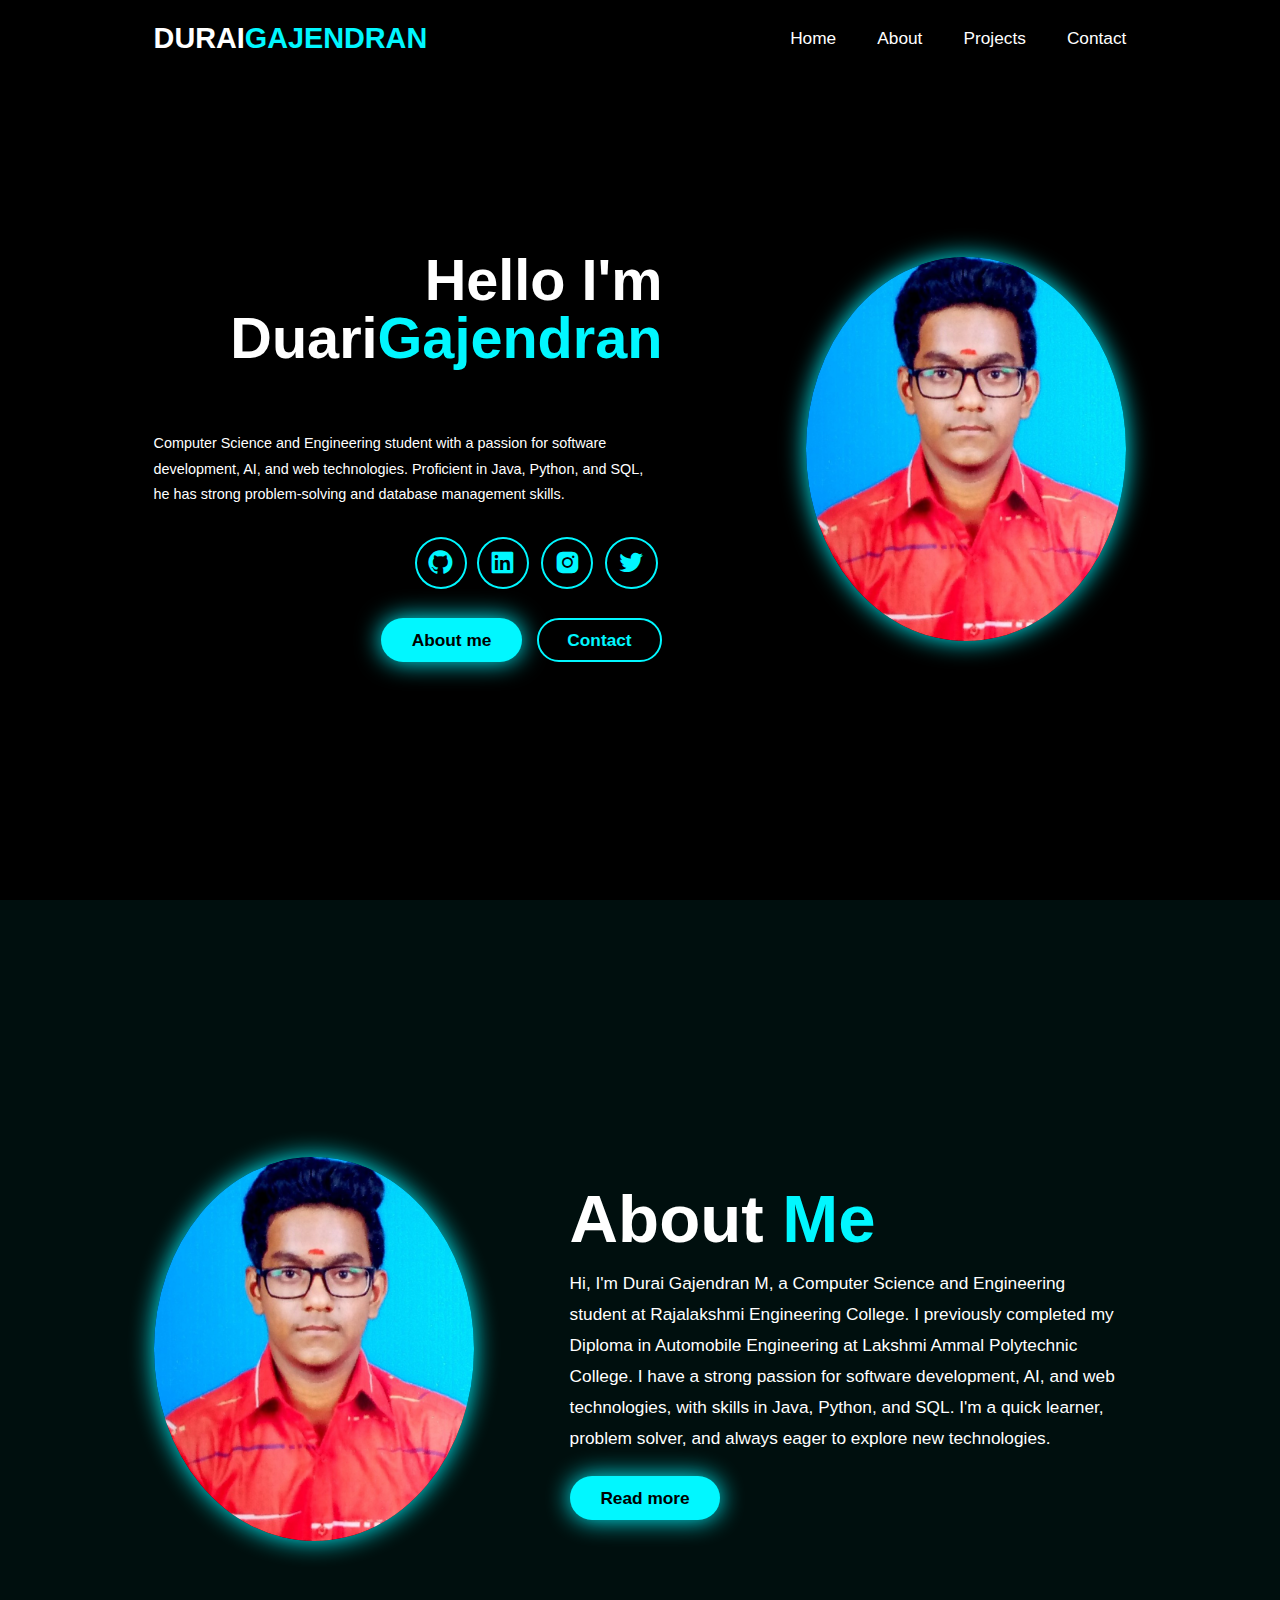
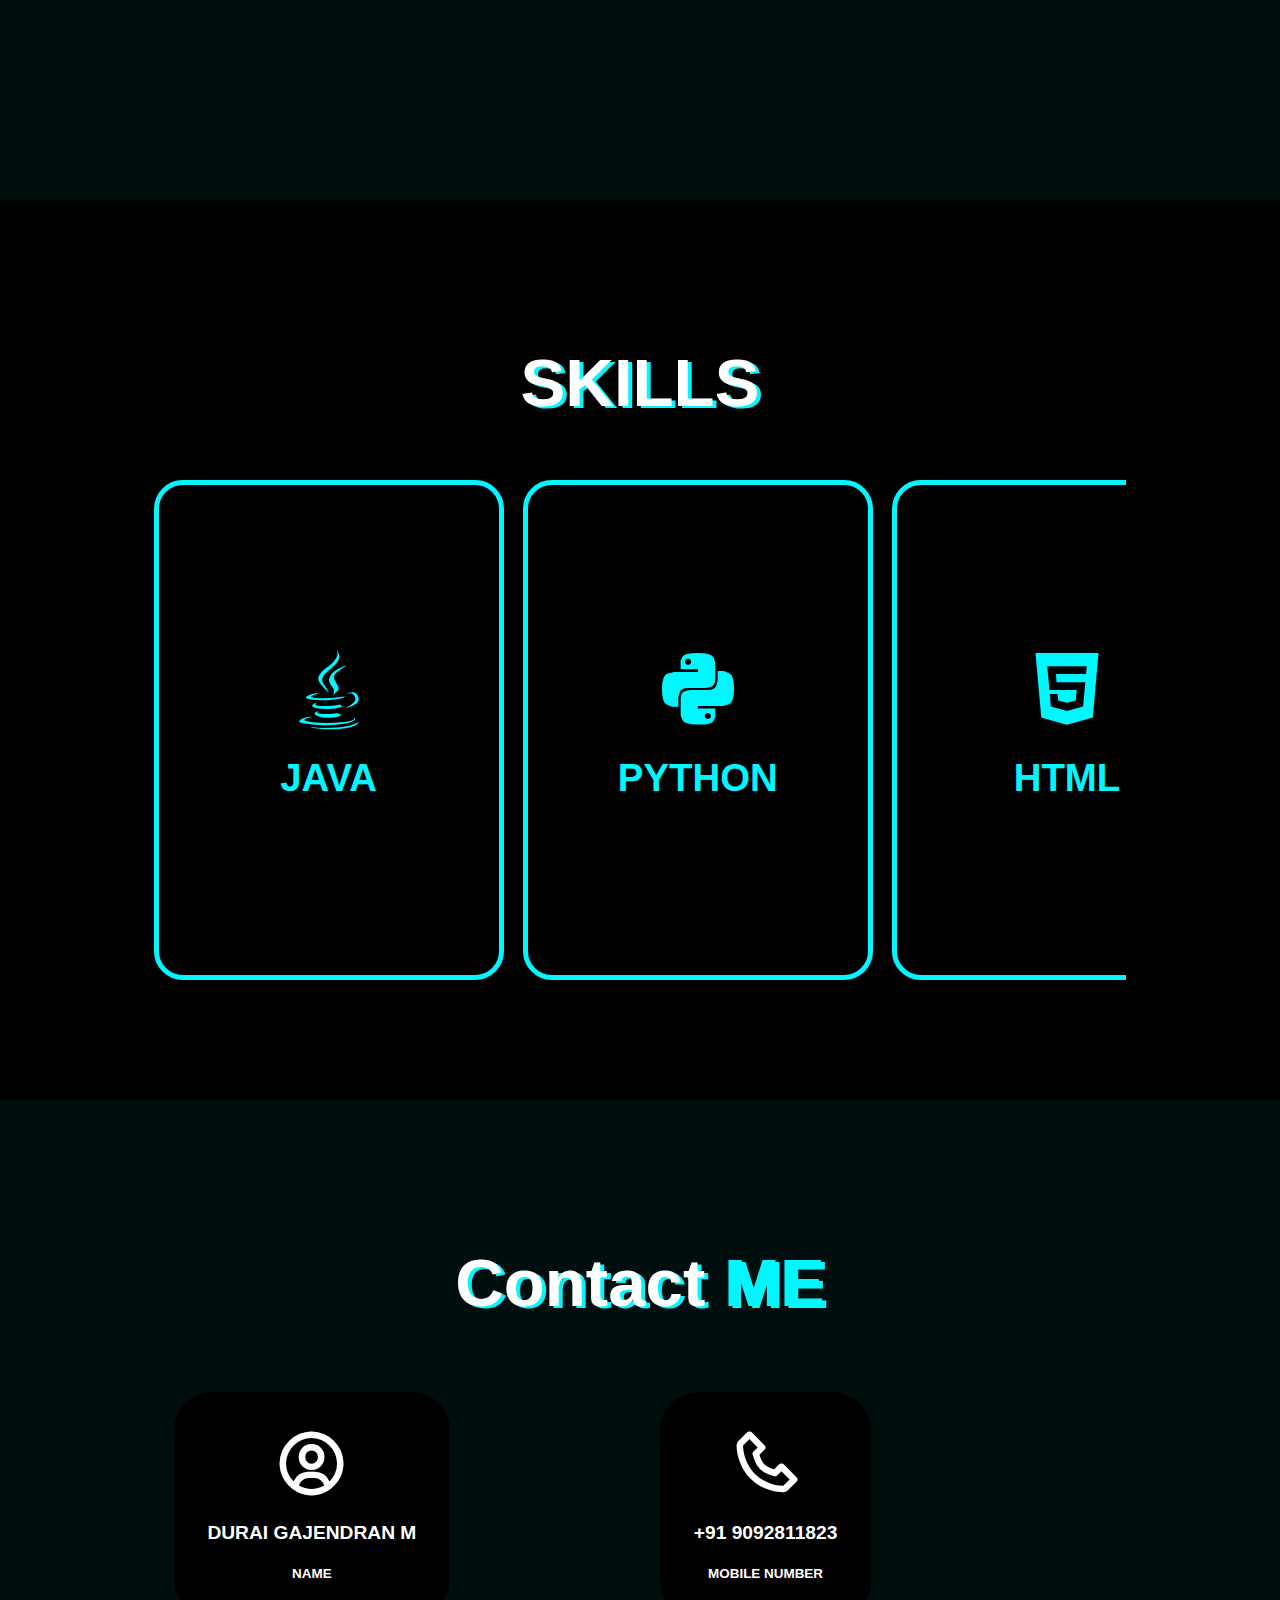
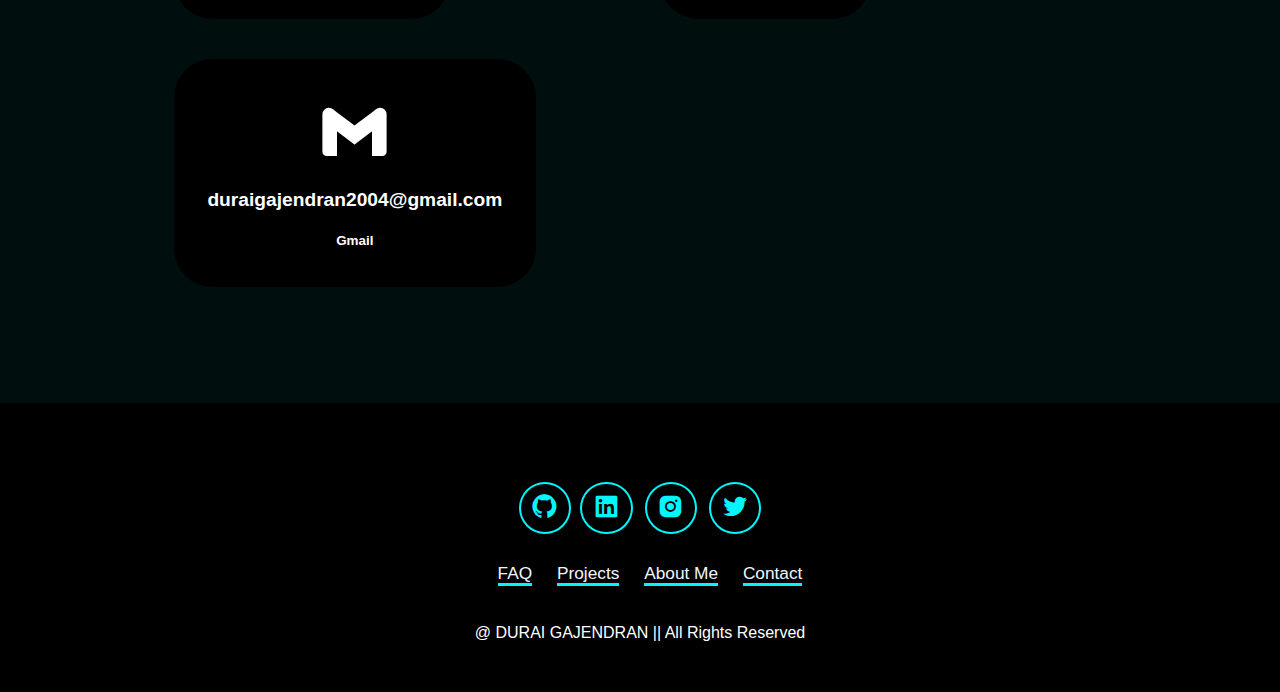
<file: main portfoilo/index.html>
<!DOCTYPE html>
<html lang="en">
  <head>
    <meta charset="UTF-8" />
    <meta name="viewport" content="width=device-width, initial-scale=1.0" />
    <title>Portfolio Website</title>
    <link rel="stylesheet" href="style.css" />
    <link
      href="https://unpkg.com/boxicons@2.1.4/css/boxicons.min.css"
      rel="stylesheet"
    />
  </head>
  <body>
    <header class="header">
        <a href="#home" class="logo">DURAI<span>GAJENDRAN</span></a>
        <i class="bx bx-menu" id="menu-icon"></i>
        <nav class="navbar" id="navbar">
            <a href="#home">Home</a>
            <a href="#about">About</a>
            <a href="./projects.html">Projects</a>
            <a href="#contact">Contact</a>
        </nav>
    </header>
    <section class="home" id="home">
        <div class="home-content">
            <h1>Hello I'm Duari<span>Gajendran</span></h1>
            <h3 class="role"> <span></span></h3>
            <p>Computer Science and Engineering student with a
                 passion for software development, AI, and web
                  technologies. Proficient in Java, Python, and
                   SQL, he has strong problem-solving and database 
                   management skills.</p>
            <div class="social-icons">
                <a href="https://github.com/DURAIGAJENDRAN29">
                    <i class="bx bxl-github"></i>
                </a><a href="https://www.linkedin.com/in/durai-gajendran-m-b63777201/">
                  <i class="bx bxl-linkedin-square"></i>
              </a>
              <a href="#">
                <i class="bx bxl-instagram-alt"></i>
            </a>
            <a href="#">
              <i class="bx bxl-twitter"></i>
          </a>
            </div>
            <div class="btn-group">
              <a href="#" class="btn">About me</a>
              <a href="#contact" class="btn"> Contact</a>
            </div>
        </div>
        <div class="home-img">
          <img src="profile.jpg" alt="profile image">
        </div>
    </section>
    <section class="about" id="about">
      <div class="about-img" >
        <img src="profile.jpg" alt="profile image">
      </div>
      <div class="about-content">
        <h2>About <span>Me</span></h2>
        <br>
        <p>Hi, I'm Durai Gajendran M, a Computer Science and Engineering student at Rajalakshmi Engineering College. 
          I previously completed my Diploma in Automobile Engineering at Lakshmi Ammal Polytechnic College.
           I have a strong passion for software development, AI, and web technologies, with skills in Java, Python, and SQL. 
          I'm a quick learner, problem solver, and always eager to explore new technologies.</p>
          <br>
          <br>
          <a href="./About.html" class="btn">Read more</a>
      </div>
    </section>
    <section class="projects" id="projects">
      <h2 class="heading">SKILLS</h2>
      <br>
      <div class="projects-wrapper">
          <div class="projects-container" id="scrollContainer">
              <div class="projects-track">
                  <div class="projects-box">
                      <div class="projects-info">
                        <i class='bx bxl-java'></i>
                          <h4>JAVA</h4>
                          <!-- <p>AI-powered voice commands for smart automation.</p> -->
                      </div>
                  </div>
                  <div class="projects-box">
                    <div class="projects-info">
                      <i class='bx bxl-python'></i>
                        <h4>PYTHON</h4>
                        <!-- <p>Implemented an NLP chatbot for customer support.</p> -->
                    </div>
                </div>
                  <div class="projects-box">
                      <div class="projects-info">
                        <i class='bx bxl-html5'></i>
                          <h4>HTML</h4>
                          <!-- <p>Built an software system ,enhancing maintenance efficiency.</p> -->
                      </div>
                  </div>
                  <div class="projects-box">
                      <div class="projects-info">
                        <i class='bx bxl-css3'></i>
                          <h4>CSS</h4>
                          <!-- <p>Developed a responsive platform to optimized route planning and logistics coordination</p> -->
                      </div>
                  </div>
                  
                  <div class="projects-box">
                    <div class="projects-info">
                      <i class='bx bxl-javascript'></i>
                        <h4>Javascript</h4>
                        <!-- <p>Developed a android application to analysis the Flood using GIS</p> -->
                    </div>
                </div>
                <div class="projects-box">
                  <div class="projects-info">
                    <i class='bx bxl-php'></i>
                      <h4>PHP</h4>
                  </div>
                </div>
                <div class="projects-box">
                  <div class="projects-info">
                    <i class='bx bxl-jquery'></i>
                      <h4>Jquery</h4>
                  </div>
                </div>
                <div class="projects-box">
                  <div class="projects-info">
                    <i class='bx bxl-react'></i>
                      <h4>REACT</h4>
                  </div>
                </div>
                <div class="projects-box">
                  <div class="projects-info">
                    <i class='bx bxl-nodejs'></i>
                      <h4>Node.Js</h4>
                  </div>
                </div>
                <div class="projects-box">
                  <div class="projects-info">
                    <i class='bx bxl-android'></i>
                      <h4>Android Studio</h4>
                  </div>
                </div>
                <div class="projects-box">
                  <div class="projects-info">
                    <i class='bx bxl-figma'></i>
                      <h4>Figma</h4>
                  </div>
                </div>
                <div class="projects-box">
                  <div class="projects-info">
                    <i class='bx bx-bot'></i>
                      <h4>AI/ML</h4>
                  </div>
                </div>
                <div class="projects-box">
                  <div class="projects-info">
                    <i class='bx bxl-flutter'></i>
                      <h4>Flutter</h4>
                  </div>
                </div>
                <div class="projects-box">
                  <div class="projects-info">
                    <i class='bx bx-code-block'></i>
                      <h4>DART</h4>
                  </div>
                </div>
                
              </div>
          </div>
          <!-- <div class="scroll-indicators" id="scrollDots"></div> -->
      </div>
  </section>
  
    <section class="contact" id="contact">
      <h2 class="heading">Contact <span>ME</span></h2>
      <br><br>
      <div class="contact-container">
        <div class="contact-track">
            <div class="contact-box">
                <div class="contact-info">
                  <i class='bx bx-user-circle'></i>
                    <h4>DURAI GAJENDRAN M</h4>
                    <p>NAME</p>
                </div>
            </div>
            <div class="contact-box">
                <div class="contact-info">
                  <i class='bx bx-phone'></i>
                    <h4>+91 9092811823</h4>
                    <p>MOBILE NUMBER</p>
                </div>
            </div>
            <div class="contact-box">
              <div class="contact-info">
                <i class='bx bxl-gmail'></i>
                  <h4>duraigajendran2004@gmail.com</h4>
                  <p>Gmail</p>
              </div>
          </div>
        
        </div> <!-- Closing contact-track -->
     </div> <!-- Closing contact-container -->
     
    </section>
    <footer class="footer">
      <div class="social-icons">
        <a href="https://github.com/DURAIGAJENDRAN29">
            <i class="bx bxl-github"></i>
        </a><a href="https://www.linkedin.com/in/durai-gajendran-m-b63777201/">
          <i class="bx bxl-linkedin-square"></i>
      </a>
      <a href="#">
        <i class="bx bxl-instagram-alt"></i>
    </a>
    <a href="#">
      <i class="bx bxl-twitter"></i>
  </a>
    </div>
    <ul class="list">
      <li>
        <a href="#">FAQ</a>
      </li>
      <li>
        <a href="./projects.html">Projects</a>
      </li>
      <li>
        <a href="./About.html">About Me</a>
      </li>
      <li>
        <a href="./index.html"> Contact</a>
      </li>
    </ul>
    <p class="copyright">
      @ DURAI GAJENDRAN || All Rights Reserved
    </p>
    </footer>
    <script src="script.js"></script>
  </body>
</html>
</file>
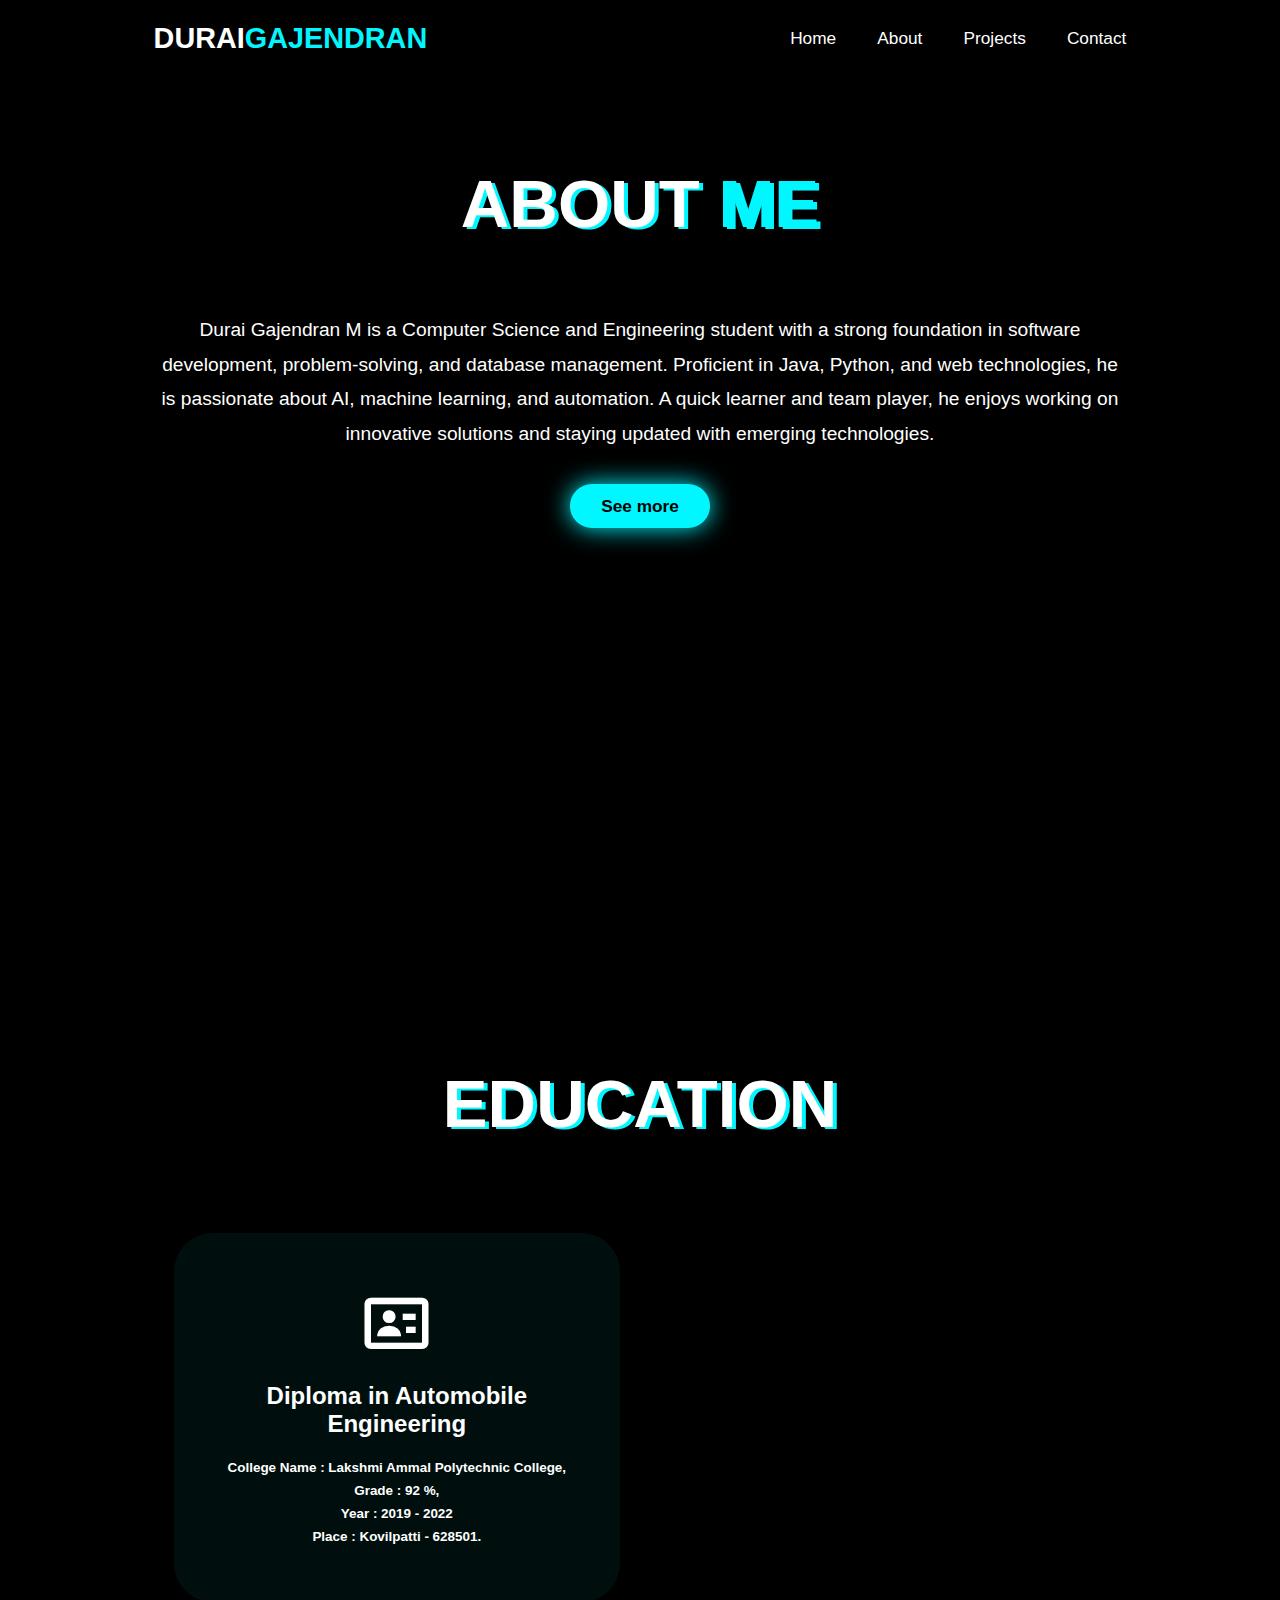
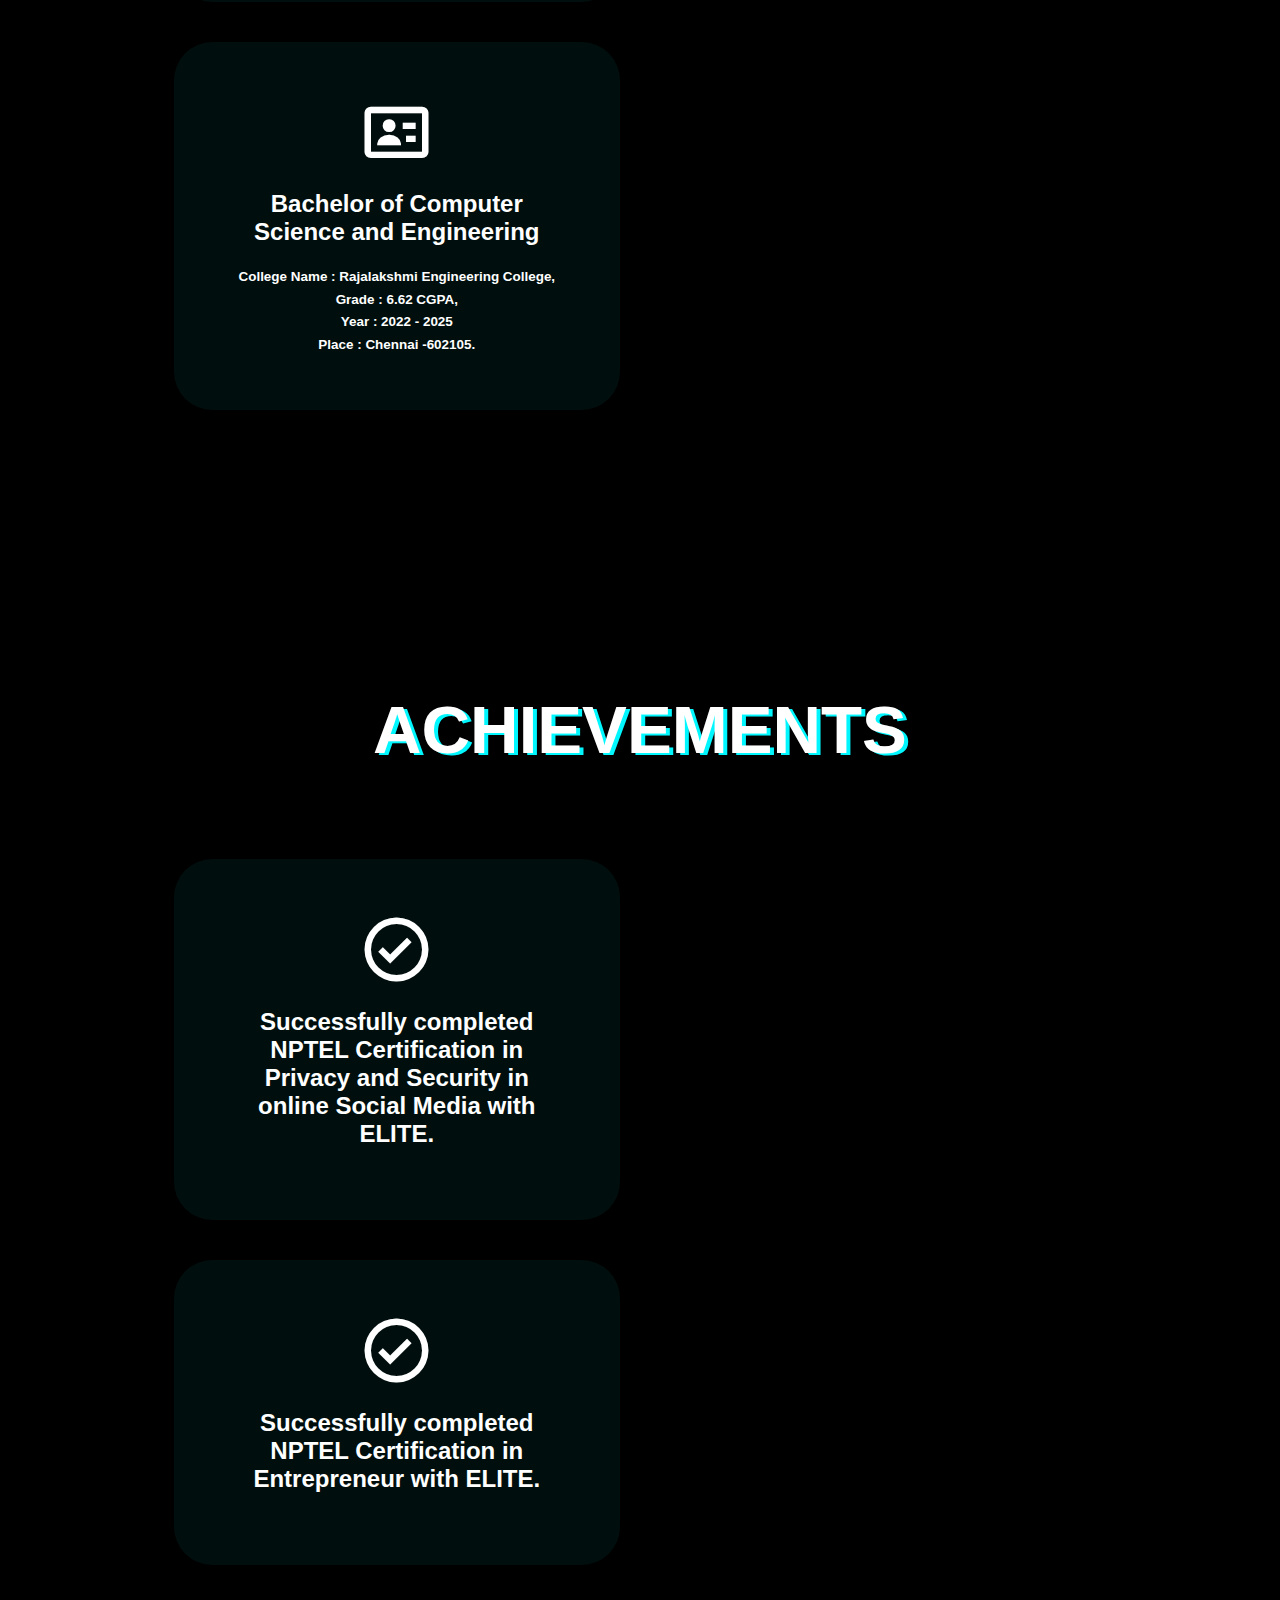
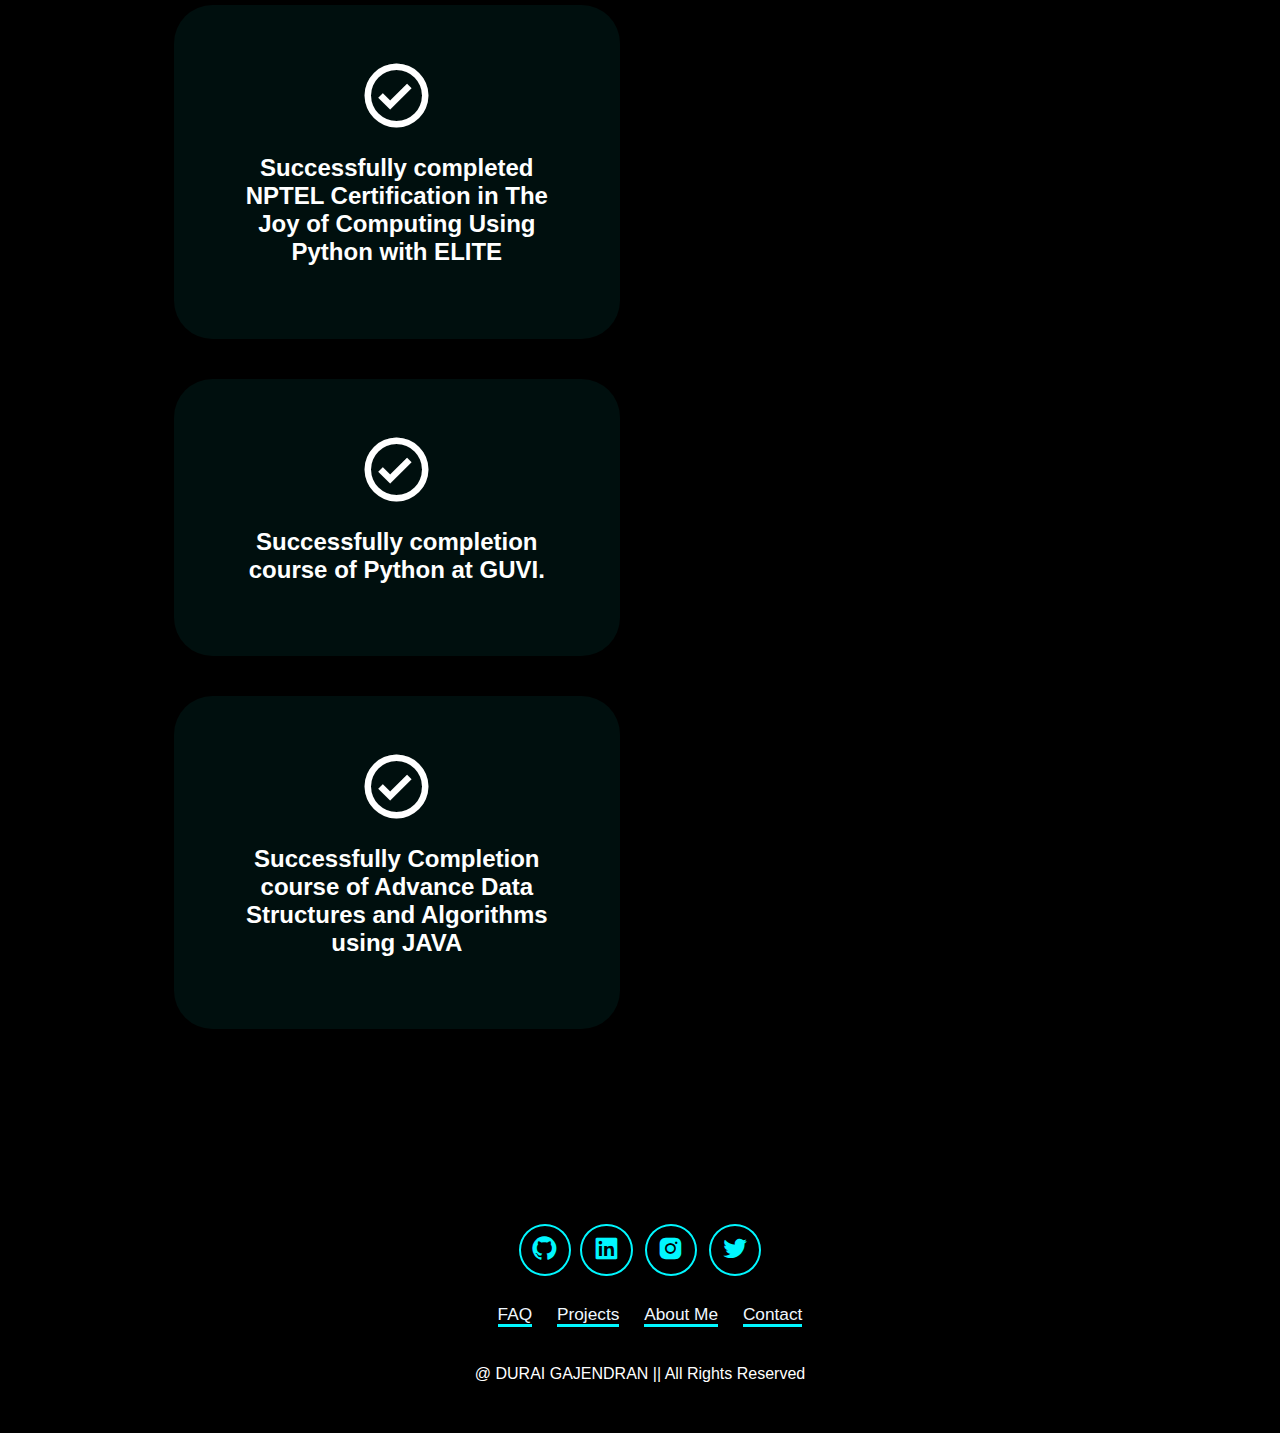
<file: main portfoilo/About.html>
<!DOCTYPE html>
<html lang="en">
  <head>
    <meta charset="UTF-8" />
    <meta name="viewport" content="width=device-width, initial-scale=1.0" />
    <title>Portfolio Website</title>
    <link rel="stylesheet" href="style.css" />
    <link
      href="https://unpkg.com/boxicons@2.1.4/css/boxicons.min.css"
      rel="stylesheet"
    />
  </head>
  <body>
    <header class="header">
        <a href="#home" class="logo">DURAI<span>GAJENDRAN</span></a>
        <i class="bx bx-menu" id="menu-icon"></i>
        <nav class="navbar" id="navbar">
            <a href="./index.html">Home</a>
            <a href="./index.html">About</a>
            <a href="./projects.html">Projects</a>
            <a href="./index.html">Contact</a>
        </nav>
    </header>
    <section>
        <div class="heading1" >
        <h2 class="heading">ABOUT <span>ME</span></h2>

        <P>Durai Gajendran M is a Computer Science and Engineering student with a strong foundation in software development, problem-solving, and database management. Proficient in Java, Python, and web technologies, he is passionate about AI, machine learning, and automation. A quick learner and team player, he enjoys working on innovative solutions and staying updated with emerging technologies.</P>
        </div>
        <br><br><br>
        <div class="project">
            <a href="#scrollContainer" class="btn">See more</a>
        </div>
    </section>
    <section>
        <div class="heading1">
        <h2 class="heading" id="scrollContainer">EDUCATION</h2>
        </div>
        <div class="edu-container">
            <div class="edu-track">
                <div class="edu-box">
                    <div class="edu-info">
                        <i class='bx bx-id-card'></i>
                        <h4>Diploma in Automobile Engineering</h4>
                        <p>  College Name : Lakshmi Ammal Polytechnic College,
                            <br>
                             Grade : 92 %, 
                             <br>
                             Year : 2019 - 2022
                             <br>
                             Place : Kovilpatti - 628501.</p>
                    </div>
                </div>
                <br><br><br>
                <div class="edu-box">
                  <div class="edu-info">
                    <i class='bx bx-id-card'></i>
                    <h4>Bachelor of Computer Science and Engineering</h4>
                    <p>  College Name : Rajalakshmi Engineering College,
                        <br>
                         Grade : 6.62 CGPA, 
                         <br>
                         Year : 2022 - 2025
                         <br>
                         Place : Chennai -602105.</p>
                  </div>
              </div>

        <!-- <div class="project">
            <a href="#projects" class="btn">See more</a>
        </div> -->
    </section>
    <section>
        <div class="heading1">
        <h2 class="heading" id="scrollContainer">ACHIEVEMENTS</h2>
        </div>
        <div class="edu-container">
            <div class="edu-track">
                <div class="edu-box">
                    <div class="edu-info">
                        <i class='bx bx-check-circle'></i>
                        <h4>Successfully completed NPTEL Certification in Privacy and Security in online Social Media with ELITE.</h4>
                    </div>
                </div>
                <br><br><br>
                <div class="edu-box">
                    <div class="edu-info">
                        <i class='bx bx-check-circle'></i>
                        <h4>Successfully completed NPTEL Certification in Entrepreneur with ELITE.</h4>
                    </div>
                </div>
                <br><br><br>
                <div class="edu-box">
                    <div class="edu-info">
                        <i class='bx bx-check-circle'></i>
                        <h4>Successfully completed NPTEL Certification in The Joy of Computing Using Python with ELITE</h4>
                    </div>
                </div>
                <br><br><br>
                <div class="edu-box">
                    <div class="edu-info">
                        <i class='bx bx-check-circle'></i>
                        <h4>Successfully completion course of Python at GUVI.</h4>
                    </div>
                </div>
                <br><br><br>
                <div class="edu-box">
                    <div class="edu-info">
                        <i class='bx bx-check-circle'></i>
                        <h4>Successfully Completion course of Advance Data Structures and Algorithms using JAVA</h4>
                    </div>
                </div>
                <br><br><br>
        <br><br><br>
        <!-- <div class="project">
            <a href="#projects" class="btn">See more</a>
        </div> -->
    </section>
    <footer class="footer">
        <div class="social-icons">
          <a href="#">
              <i class="bx bxl-github"></i>
          </a><a href="#">
            <i class="bx bxl-linkedin-square"></i>
        </a>
        <a href="#">
          <i class="bx bxl-instagram-alt"></i>
      </a>
      <a href="#">
        <i class="bx bxl-twitter"></i>
    </a>
      </div>
      <ul class="list">
        <li>
          <a href="#">FAQ</a>
        </li>
        <li>
          <a href="./projects.html">Projects</a>
        </li>
        <li>
          <a href="./About.html">About Me</a>
        </li>
        <li>
          <a href="./index.html"> Contact</a>
        </li>
      </ul>
      <p class="copyright">
        @ DURAI GAJENDRAN || All Rights Reserved
      </p>
      </footer>
  </body>
</file>
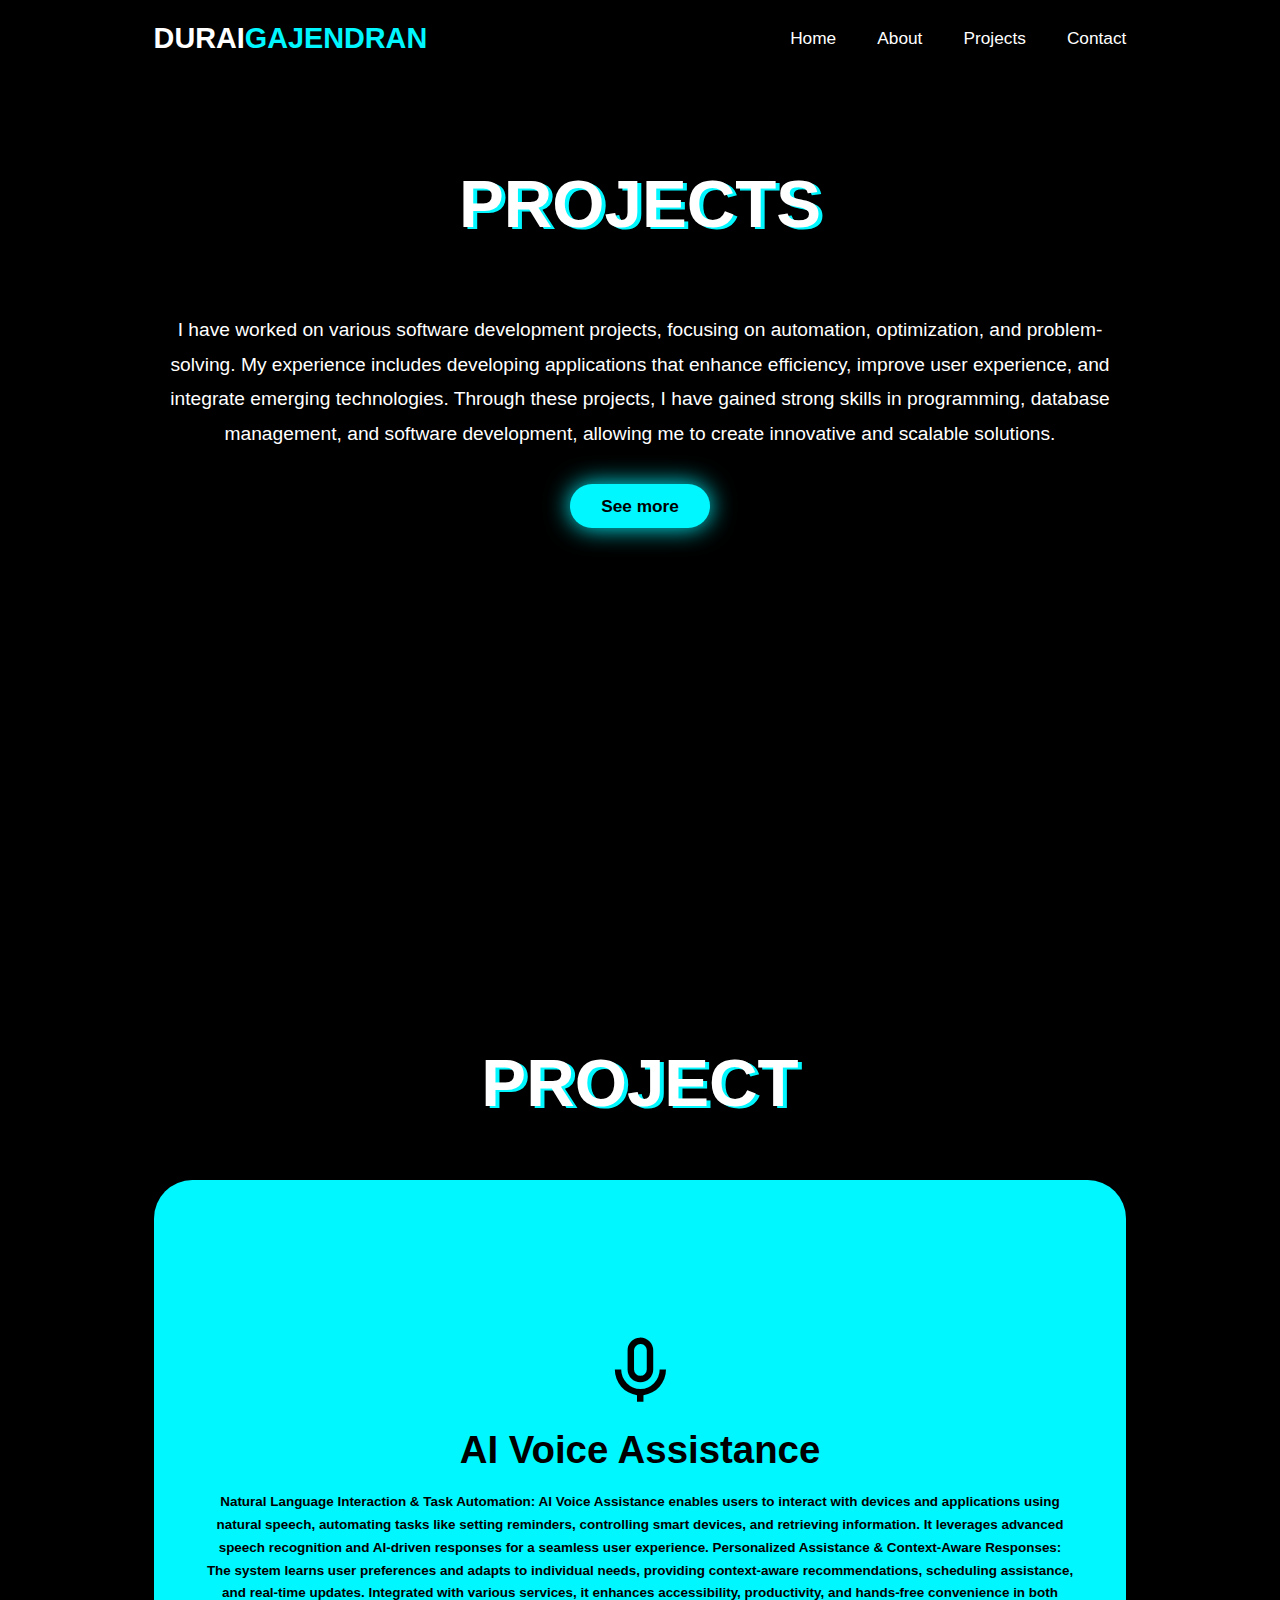
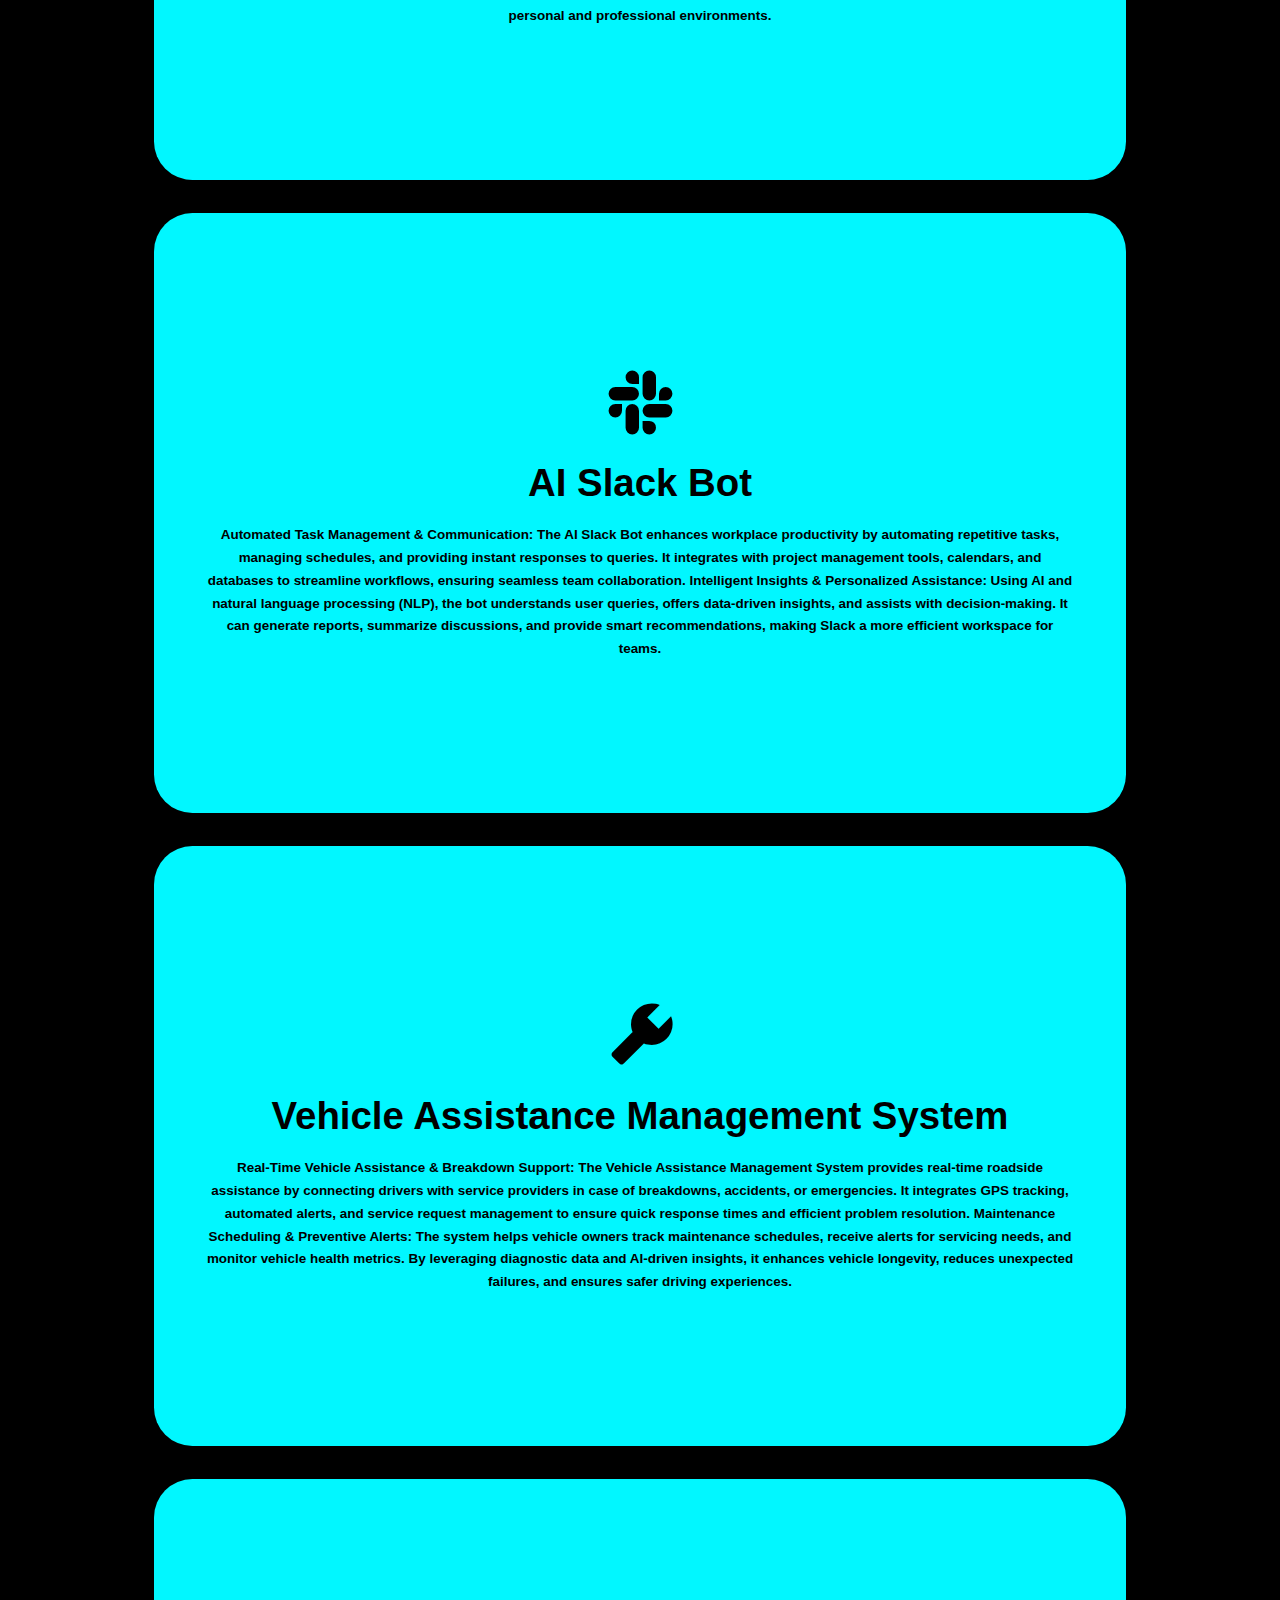
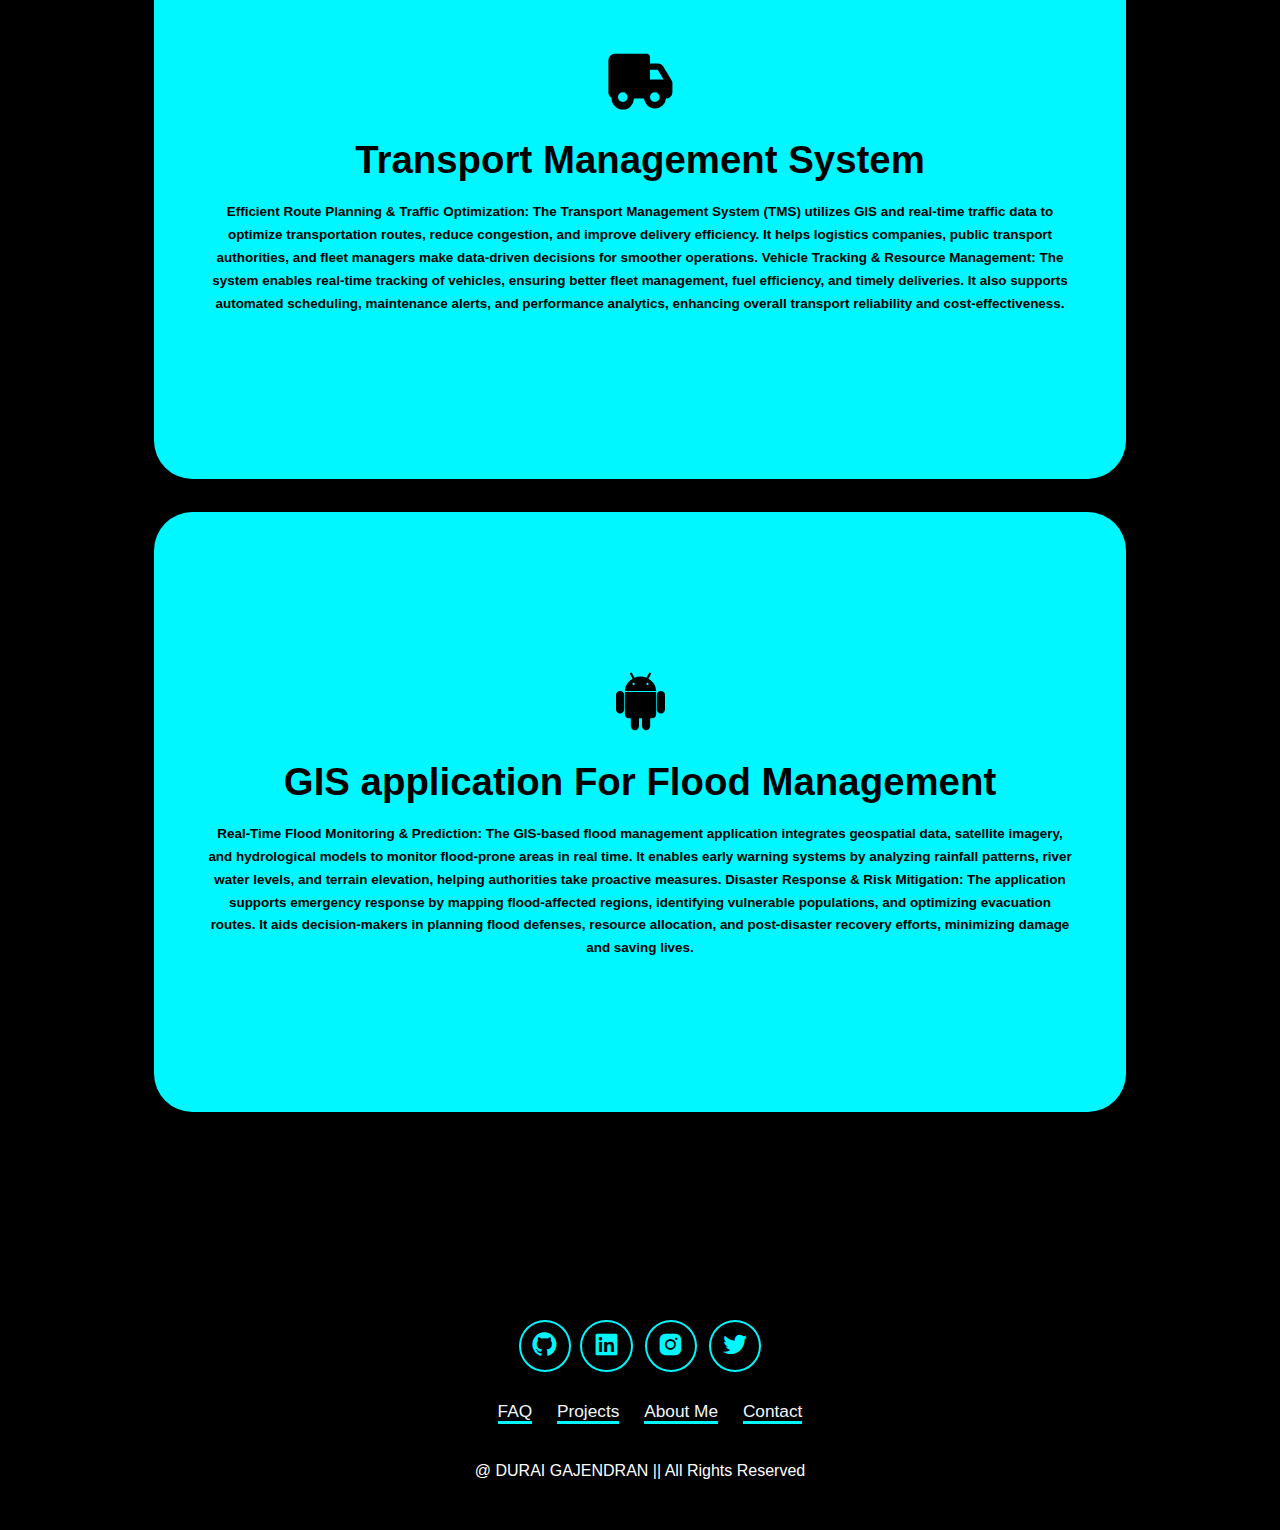
<file: main portfoilo/projects.html>
<!DOCTYPE html>
<html lang="en">
  <head>
    <meta charset="UTF-8" />
    <meta name="viewport" content="width=device-width, initial-scale=1.0" />
    <title>Portfolio Website</title>
    <link rel="stylesheet" href="style.css" />
    <link
      href="https://unpkg.com/boxicons@2.1.4/css/boxicons.min.css"
      rel="stylesheet"
    />
  </head>
  <body>
    <header class="header">
        <a href="#home" class="logo">DURAI<span>GAJENDRAN</span></a>
        <i class="bx bx-menu" id="menu-icon"></i>
        <nav class="navbar" id="navbar">
            <a href="./index.html">Home</a>
            <a href="./index.html">About</a>
            <a href="./projects.html">Projects</a>
            <a href="./index.html">Contact</a>
        </nav>
    </header>
    <section>
        <div class="heading1" >
        <h2 class="heading">PROJECTS</h2>

        <P>I have worked on various software development projects, focusing on automation, optimization, and problem-solving. 
            My experience includes developing applications that enhance efficiency, improve user experience, 
            and integrate emerging technologies. Through these projects, I have gained strong skills in programming, 
            database management, and software development, 
            allowing me to create innovative and scalable solutions.</P>
        </div>
        <br><br><br>
        <div class="project">
            <a href="#projects" class="btn">See more</a>
        </div>
    </section>
    <section class="projects" id="projects">
        <h2 class="heading">PROJECT</h2>
        <br>
        <div class="project-wrapper">
            <div class="project-container" id="scrollContainer">
                <div class="project-track">
                    <div class="project-box">
                        <div class="project-info">
                            <i class='bx bx-microphone'></i>
                            <h4>AI Voice Assistance</h4>
                            <p>  Natural Language Interaction & Task Automation: AI Voice Assistance enables users to interact with devices and applications using natural speech, automating tasks like setting reminders, controlling smart devices, and retrieving information. It leverages advanced speech recognition and AI-driven responses for a seamless user experience.
                                Personalized Assistance & Context-Aware Responses: The system learns user preferences and adapts to individual needs, providing context-aware recommendations, scheduling assistance, and real-time updates. Integrated with various services, it enhances accessibility, productivity, and hands-free convenience in both personal and professional environments.</p>
                        </div>
                    </div>
                    <br><br><br>
                    <div class="project-box">
                      <div class="project-info">
                        <i class='bx bxl-slack'></i>
                          <h4>AI Slack Bot</h4>
                          <p>Automated Task Management & Communication: The AI Slack Bot enhances workplace productivity by automating repetitive tasks, managing schedules, and providing instant responses to queries. It integrates with project management tools, calendars, and databases to streamline workflows, ensuring seamless team collaboration.
                            Intelligent Insights & Personalized Assistance: Using AI and natural language processing (NLP), the bot understands user queries, offers data-driven insights, and assists with decision-making. It can generate reports, summarize discussions, and provide smart recommendations, making Slack a more efficient workspace for teams.</p>
                      </div>
                  </div>
                  <br><br><br>
                    <div class="project-box">
                        <div class="project-info">
                            <i class='bx bxs-wrench'></i>
                            <h4>Vehicle Assistance Management System
                            </h4>
                            <p>Real-Time Vehicle Assistance & Breakdown Support: The Vehicle Assistance Management System provides real-time roadside assistance by connecting drivers with service providers in case of breakdowns, accidents, or emergencies. It integrates GPS tracking, automated alerts, and service request management to ensure quick response times and efficient problem resolution.
                                Maintenance Scheduling & Preventive Alerts: The system helps vehicle owners track maintenance schedules, receive alerts for servicing needs, and monitor vehicle health metrics. By leveraging diagnostic data and AI-driven insights, it enhances vehicle longevity, reduces unexpected failures, and ensures safer driving experiences.</p>
                        </div>
                    </div>
                    <br><br><br>
                    <div class="project-box">
                        <div class="project-info">
                            <i class='bx bxs-truck'></i>
                            <h4>Transport Management System 
                            </h4>
                            <p>Efficient Route Planning & Traffic Optimization: The Transport Management System (TMS) utilizes GIS and real-time traffic data to optimize transportation routes, reduce congestion, and improve delivery efficiency. It helps logistics companies, public transport authorities, and fleet managers make data-driven decisions for smoother operations.
                                Vehicle Tracking & Resource Management: The system enables real-time tracking of vehicles, ensuring better fleet management, fuel efficiency, and timely deliveries. It also supports automated scheduling, maintenance alerts, and performance analytics, enhancing overall transport reliability and cost-effectiveness.</p>
                        </div>
                    </div>
                    <br><br><br>
                    <div class="project-box">
                      <div class="project-info">
                        <i class='bx bxl-android' ></i>
                          <h4>GIS application For Flood Management</h4>
                          <p>Real-Time Flood Monitoring & Prediction: The GIS-based flood management application integrates geospatial data, satellite imagery, and hydrological models to monitor flood-prone areas in real time. It enables early warning systems by analyzing rainfall patterns, river water levels, and terrain elevation, helping authorities take proactive measures.
                            Disaster Response & Risk Mitigation: The application supports emergency response by mapping flood-affected regions, identifying vulnerable populations, and optimizing evacuation routes. It aids decision-makers in planning flood defenses, resource allocation, and post-disaster recovery efforts, minimizing damage and saving lives.</p>
                      </div>
                  </div>
                  <br><br><br>
                </div>
            </div>
        </div>
    </section>
    <footer class="footer">
        <div class="social-icons">
          <a href="#">
              <i class="bx bxl-github"></i>
          </a><a href="#">
            <i class="bx bxl-linkedin-square"></i>
        </a>
        <a href="#">
          <i class="bx bxl-instagram-alt"></i>
      </a>
      <a href="#">
        <i class="bx bxl-twitter"></i>
    </a>
      </div>
      <ul class="list">
        <li>
          <a href="#">FAQ</a>
        </li>
        <li>
          <a href="./projects.html">Projects</a>
        </li>
        <li>
          <a href="./About.html">About Me</a>
        </li>
        <li>
          <a href="./index.html"> Contact</a>
        </li>
      </ul>
      <p class="copyright">
        @ DURAI GAJENDRAN || All Rights Reserved
      </p>
      </footer>
  </body>
</file>
<file: main portfoilo/style.css>
* {
  margin: 0;
  padding: 0;
  box-sizing: border-box;
  text-decoration: none;
  border: none;
  outline: none;
  scroll-behavior: smooth;
  font-family: "Poppins", sans-serif;
}
html {
  font-size: 60%;
  overflow-x: hidden;
}
:root {
  --bg-color: #000000;
  --second-bg-color: #000f0e;
  --text-color: white;
  --main-color: #01f7ff;
}
body{
    background: var(--bg-color);
    color: var(--text-color);

}
.header{
    position: fixed;
    width: 100%;
    height: 5%;
    top: 0;
    left: 0;
    padding: 4rem 12%;
    background:#000000;
    backdrop-filter: blur(10px);
    display: flex;
    justify-content: space-between;
    align-items: center;
    z-index: 100;
}
#menu-icon{
    font-size: 3.6rem;
    color:var(--main-color);
    display: none;
}
.logo{
    font-size: 3rem;
    color: var(--text-color);
    font-weight: 800;
    cursor: pointer;
    transition: 0.3s ease;
    
}
.logo:hover{
    transform: scale(1.1);
}
span{
    color: var(--main-color);
}
.navbar a{
    font-size: 1.8rem;
    color: var(--text-color);
    margin-left: 4rem;
    font-weight: 500;
    border-bottom: 3px solid transparent;
    transition: 0.3s ease;
}
.navbar a:hover{
    border-bottom: 3px solid var(--main-color);
    color: var(--main-color);
}
section{
    min-height: 100vh;
    padding: 10rem 12%;
}
.home{
    display: flex;
    align-items: center;
    justify-content: center;
    gap: 15rem;
}
.home-content{
    display: flex;
    flex-direction: column;
    align-items: flex-end;
    
}
.home-content h1{
    font-size: 6rem;
    font-weight: 700;
    margin-top: 1.5rem;
    line-height: 1;
    text-align: right;
}
.home-content h3{
    font-size: 4rem;
    margin: 1rem 0;
    text-align: right;
}
.home-content p{
    font-size: 1.5rem;
    font-weight: 500;
    line-height: 1.8;
    text-align: left;
}
.home-img img{
    width: 25vw;
    border-radius: 65%;
    box-shadow: 0 0 25px var(--main-color);
    transition: 0.4s ease-in-out;
}
.home-img img:hover{
    box-shadow: 0 0 25px var(--main-color),
    0 0 50px var(--main-color)
    0 0 100px var(--main-color);
}
.social-icons a{
    display: inline-flex;
    justify-content: center;
    align-items: left;
    font-size: 3rem;
    padding: 1rem;
    background: transparent;
    border: 2px solid var(--main-color);
    border-radius: 50%;
    color: var(--main-color);
    margin: 3rem 0.5rem;
    transition: 0.3s ease;
}
.social-icons a:hover{
    color: var(--bg-color);
    background-color: var(--main-color);
    transform: scale(1.2)translateY(-5px);
    box-shadow: 0 0 25px var(--main-color);
}
.btn-group{
    display: flex;
    gap: 1.5em;
}
.btn{
    display: inline-block;
    padding: 1rem 3rem;
    background: var(--main-color);
    box-shadow:  0 0 25px  var(--main-color);
    border-radius:  3rem;
    font-size: 1.8rem;
    color : var(--bg-color);
    border: 2px solid transparent;
    font-weight: 600;
    transition: 0.3s ease-in-out;
}
.btn:hover{
    transform: scale(1.05);
    box-shadow: 0 0 25px var(--main-color),
                0 0 50px var(--main-color);
}
.btn-group a:nth-of-type(2){
    background-color: var(--bg-color);
    color: var(--main-color);
    border:  2px solid var(--main-color);
    box-shadow: 0 0  25px transparent;
}
.btn-group a:nth-of-type(2):hover{
    box-shadow: 0 0 25px var(--main-color);
    background-color: var(--main-color);
    color:var(--bg-color);
}
.about{
    display: flex;
    justify-content: center;
    align-items: center;
    gap: 10rem;
    background-color: var(--second-bg-color);
}
.about-img img{
    width: 25vw;
    border-radius: 65%;
    box-shadow: 0 0 25px var(--main-color);
    transition: 0.4s ease-in-out;
}
.about-img img:hover{
    box-shadow: 0 0 25px var(--main-color),
    0 0 50px var(--main-color)
    0 0 100px var(--main-color);
}
.about-content h2{
    font-size: 7rem;
    text-align: left;
}
.about-content p{
    font-size: 1.8rem;
    line-height: 1.8;
}
.about-content.btn{
    margin: 3rem  0;
}
::-webkit-scrollbar{
    width: 10px;
}
::-webkit-scrollbar-thumb{
    background-color: var(--main-color);
}
::-webkit-scrollbar-track{
    background-color: var(--bg-color);
}
.heading{
    text-align: center;
    font-size: 7rem;
    margin: 5rem 0;
    text-shadow: 4px 2px 0px var(--main-color);

}
.heading1{
    font-size: 2rem;
    font-weight: 500;
    line-height: 1.8;
    text-align: center;

}
.projects{
    background-color: var(--bg-color);
    color: var(--bg-color);
}
.projects h2{
    color: var(--text-color);

}
.projects-wrapper {
    position: relative;
    text-align: center;
    overflow: hidden;
    width: 100%;
}
.heading p{
    font-size: 2rem;
    font-weight: 500;
    line-height: 1.8;
    text-align: center;
}
.projects-container {
    display: flex;
    overflow-x: auto;
    overflow-y: hidden;
    scroll-behavior: smooth;
    white-space: nowrap;
    scrollbar-width: none;
}

.projects-container::-webkit-scrollbar {
    display: none;
}

.projects-track {
    display: flex;
    gap: 2rem;
}
.projects-box{
    display: flex;
    justify-content: center;
    align-items: center;
    background-color: var(--bg-color);
    color: var(--main-color);
    border: 5px solid var(--main-color);
    height: 500px;
    width: 350px;
    border-radius: 3rem;
    cursor: pointer;
    /* border: 5px solid transparent; */
    transition: 0.4s ease-in-out;
}
.projects-box:hover{
    background-color: var(--second-bg-color);
    color: var(--main-color);
    border: 5px solid var(--main-color);
    box-shadow: 0 0 25px var(--main-color);
    transition: 0.4s ease-in-out;
}
.projects-info{ 
    display: flex;
    flex-direction: column;
    text-align: center;
    justify-content: center;
    align-items: center;
    padding: 5rem;
}
.projects-info i{
    font-size: 10rem;
}
.projects-info h4{
    font-size: 4rem;
    margin: 2rem 0;
    font-weight: 800;
}
.projects-info p{
    font-size: 1.4rem;
    font-weight: 600;
    line-height: 1.7;
}
.scroll-indicators {
    display: flex;
    justify-content: center;
    margin-top: 10px;
    gap: 10px;
}

.scroll-dot {
    width: 12px;
    height: 12px;
    background-color: lightgray;
    border-radius: 50%;
    transition: background-color 0.3s ease;
    cursor: pointer;
}

.scroll-dot.active {
    background-color: var(--main-color, blue);
}
.contact{
    background-color: var(--second-bg-color);
}
.contact h2{
    margin-bottom: 3rem;
    color:var(--text-color);
}
.contact form{
    display: flex;
    align-items: center;
    justify-content: center;
    gap:3rem;
    margin: 5rem 0;
    text-align: center;
}
.contact form .input-box input,
.contact form textarea{
    width: 100%;
    padding: 2.5rem;
    font-size: 1.8rem;
    color: var(--text-color);
    background-color: var(--bg-color);
    border-radius: 2rem;
    border:  2px solid var(--main-color);
    margin: 1.5rem 0;
    resize: none;
}
.footer{
    background-color: var(--bg-color);
    padding: 50px 0;
}
.footer .social-icons{
    text-align: center;
}
.footer ul{
    text-align: center;
    font-size: 1.8rem;
}
.footer ul li{
    display: inline-block;
    margin-left: 20px;
}
.footer ul li a{
    color: aliceblue;
    border-bottom: 3px solid var(--main-color);
    transition: 0.3s ease-in-out;
}
.footer ul li a:hover{
    border-bottom: 3px solid var(--main-color);
}
.footer .copyright{
    text-align: center;
    margin-top: 40px;
    font-size: 16px;
}
@media(max-width:1024px){
    #menu-icon{
        display: block;
    }
    .navbar{
        position: absolute;
        top: 100%;
        right: 0;
        width:50%;
        padding: 1rem 3rem;
        background-color: var(--bg-color);
        border-left: 2px solid var(--main-color);
        border-bottom: 2px solid var(--main-color);
        border-bottom-left-radius: 2rem;
        display: none;
    }
    .navbar a{
        display: block;
        font-size: 2rem;
        margin: 3rem 0;
        color: var(--text-color);
    }
    
        .navbar .active{
            display: block;
        }
        .home{
            flex-direction: column-reverse;
            margin: 5rem 0;
            gap:5rem;
        }
        .home-content{
            align-items: center;
            text-align: center;
        }
        .home-img img{
            width: 52vw;
        }
        .about{
            flex-direction: column-reverse;
            text-align: center;
        }
        .about h2{
            text-align: center;
            margin: 2rem 0;
        }
        .about-img img{
            width: 52vw;
        }
        .contact form{
            flex-direction: column;
        }
}
.role{
    font-size: 34px;
    font-weight: 600;
    min-width: 280px;
}
.role span{
    position: relative;
}
.role span::before{
    content:"web Developer";
    color:var(--main-color);
    animation: words 20s infinite;
}
.role span::after{
    content: "";
    background-color: var(--bg-color);
    position: absolute;
    width: calc(100% + 8px);
    height: 100%;
    border-left: 3px solid var(--bg-color);
    right:-8px;
    animation: cursor 0.6s infinite ,typing 20s steps(14) infinite;
}
@keyframes cursor{
    to{
        border-left: 2px solid var(--main-color);
    }
}
@keyframes words{
    0%,
    20%{
        content: "Web Developer";
    }
    21%,
    40%{
        content: "Mobile app Developer";
    }
    41%,
    60%{
        content: "UI/UX Designer";
    }
    61%,
    80%{
        content: "Java Developer";
    }
    81%,
    100%{
        content: "Python Developer";
    }
}
@keyframes typing{
    10%,
    15%,
    30%,
    35%,
    50%,
    55%,
    70%,
    75%,
    90%,
    95%{
        width: 0;
    }
    5%,
    20%,
    25%,
    40%,
    45%,
    60%,
    65%,
    80%,
    85%{
        width: calc(100% + 8px);
    }
}
.project-container{
    display: flex;
    grid-template-columns: repeat(auto-fit , minmax(300px,1fr));
    align-items: center;
    gap: 5em;
}
.project-box{
    display: flex;
    justify-content: center;
    align-items: center;
    background-color: var(--main-color);
    height: 600px;
    border-radius: 4rem;
    cursor: pointer;
    border: 5px solid transparent;
    transition: 0.4s ease-in-out;
}
.project-box:hover{
    background-color: var(--second-bg-color);
    color: var(--main-color);
    border: 5px solid var(--main-color);
    transform: scale(1.03);
}
.project-info{ 
    display: flex;
    flex-direction: column;
    text-align: center;
    justify-content: center;
    align-items: center;
    padding: 5rem;
}
.project-info i{
    font-size: 8rem;
}
.project-info h4{
    font-size: 4rem;
    margin: 2rem 0;
    font-weight: 800;
}
.project-info p{
    font-size: 1.4rem;
    font-weight: 600;
    line-height: 1.7;
}
.project{
    display: flex;
    justify-content: center;
    align-items: center;
    color: var(--bg-color);
}
.edu-container{
    width: 100%;
    display: flex;
    justify-content: center;
    align-items: center;
    padding: 20px;
}
.edu-track {
    max-width: 1200px;
    width: 100%;
    display: grid;
    grid-template-columns: repeat(auto-fill, minmax(300px, 1fr));
    gap: 40px;
}
.edu-box{
    display: flex;
    justify-content: center;
    align-items: center;
    background-color: var(--second-bg-color);
    height: fit-content;
    width: fit-content;
    border-radius: 4rem;
    cursor: pointer;
    border: 5px solid transparent;
    transition: 0.4s ease-in-out;

}
.edu-box:hover{
    background-color: var(--second-bg-color);
    color: var(--main-color);
    border: 5px solid var(--main-color);
    transform: scale(1.03);
    box-shadow: 0 0 25px var(--main-color);
}
.edu-info{ 
    display: flex;
    flex-direction: column;
    text-align: center;
    justify-content: center;
    align-items: center;
    padding: 5rem;
    /* color: var(--second-bg-color); */
}
.edu-info i{
    font-size: 8rem;
}
.edu-info h4{
    font-size: 2.5rem;
    margin: 2rem 0;
    font-weight: 800;
}
.edu-info p{
    font-size: 1.4rem;
    font-weight: 600;
    line-height: 1.7;
}
.contact-container {
    width: 100%;
    display: flex;
    justify-content: center;
    align-items: center;
    padding: 20px;
}

.contact-track {
    max-width: 1200px;
    width: 100%;
    display: grid;
    grid-template-columns: repeat(auto-fill, minmax(300px, 1fr));
    gap: 40px;
}

.contact-box {
    display: flex;
    justify-content: center;
    align-items: center;
    background-color: var(--bg-color);
    height: fit-content;
    width: fit-content;
    border-radius: 4rem;
    cursor: pointer;
    border: 5px solid transparent;
    transition: 0.4s ease-in-out;
}

.contact-box:hover {
    background-color: var(--second-bg-color);
    color: var(--main-color);
    border: 5px solid var(--main-color);
    box-shadow: 0 0 25px var(--main-color);
    transform: scale(1.03);
}

.contact-info { 
    display: flex;
    flex-direction: column;
    text-align: center;
    justify-content: center;
    align-items: center;
    padding: 3rem;
}

.contact-info i {
    font-size: 8rem;
}

.contact-info h4 {
    font-size: 2rem;
    margin: 2rem 0;
    font-weight: 800;
}

.contact-info p {
    font-size: 1.4rem;
    font-weight: 600;
    line-height: 1.7;
}
</file>
